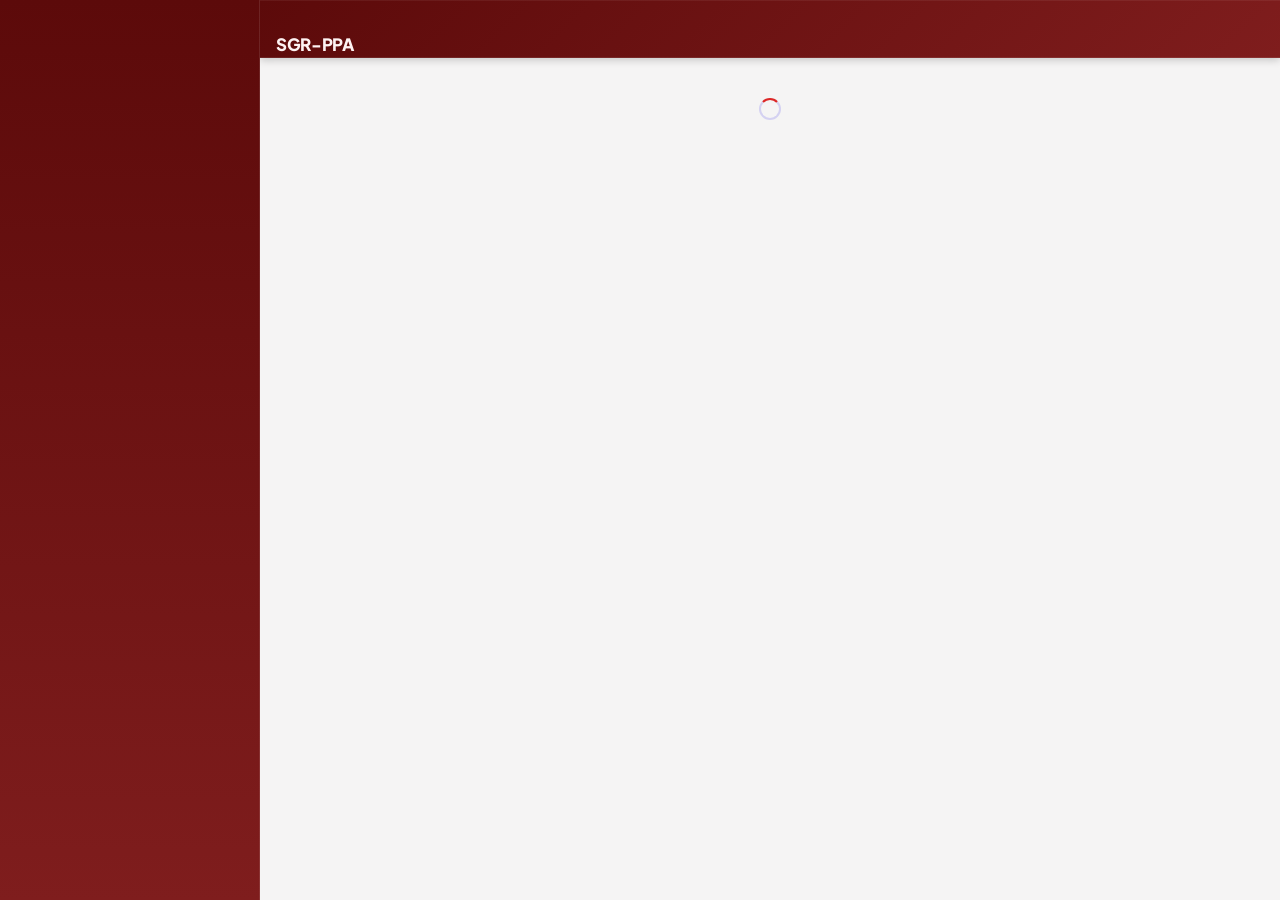
<file: Main/index.html>
<!DOCTYPE html>
<html lang="es">
<head>
  <meta charset="UTF-8" />
  <meta name="viewport" content="width=device-width, initial-scale=1.0, viewport-fit=cover" />
  <meta name="theme-color" content="#5C0A0A" />
  <meta name="mobile-web-app-capable" content="yes" />
  <meta name="apple-mobile-web-app-capable" content="yes" />
  <meta name="apple-mobile-web-app-status-bar-style" content="black-translucent" />
  <meta name="apple-mobile-web-app-title" content="SGR-PPA" />
  <title>SGR-PPA</title>

  <link rel="manifest" href="manifest.json" />
  <link rel="apple-touch-icon" href="icons/icon-192.png" />

  <!-- Fuente -->
  <link rel="preconnect" href="https://fonts.googleapis.com" />
  <link rel="preconnect" href="https://fonts.gstatic.com" crossorigin />

  <!-- Sistema de diseño propio -->
  <link rel="stylesheet" href="css/app.css" />
</head>
<body>

  <div id="app">

    <!-- Sidebar — visible solo en escritorio (≥1024px) -->
    <aside id="app-sidebar"></aside>

    <!-- Shell: header + main + nav (móvil) -->
    <div class="app-content">
      <header id="app-header">
        <h1 id="page-title">SGR-PPA</h1>
        <div class="header-action" id="header-action"></div>
      </header>

      <main id="app-main">
        <div class="empty-state">
          <div class="spinner"></div>
        </div>
      </main>

      <nav id="app-nav" class="nav-safe-bottom"></nav>
    </div>

  </div>

  <!-- Toast container -->
  <div id="toast-container"></div>

  <script type="module" src="js/app.js"></script>
</body>
</html>
</file>
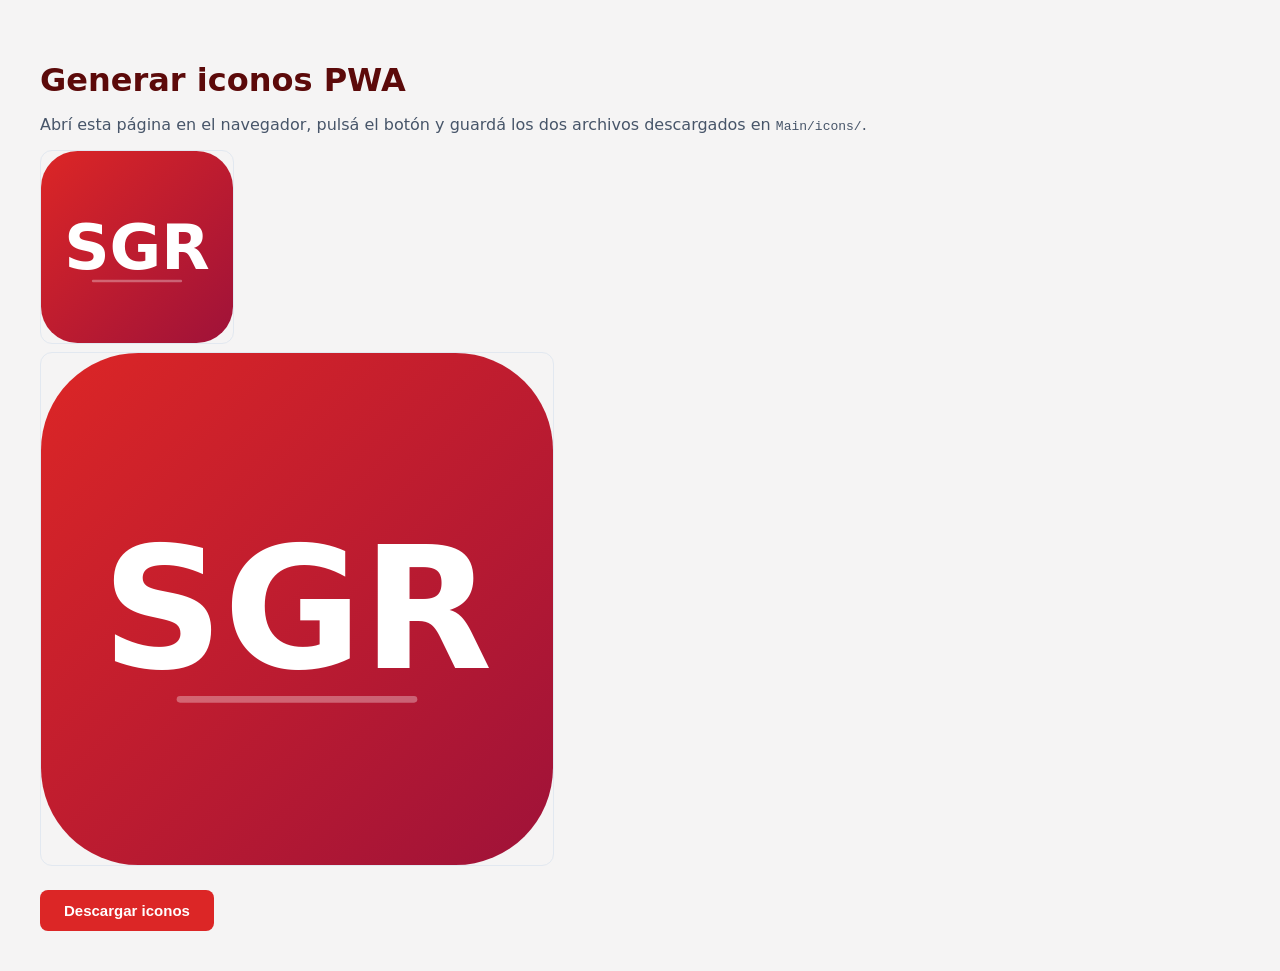
<file: Main/icons/generate.html>
<!DOCTYPE html>
<html lang="es">
<head>
  <meta charset="UTF-8">
  <title>Generar iconos PWA — SGR-PPA</title>
  <style>
    body { font-family: system-ui, sans-serif; padding: 32px; background: #f5f4f4; }
    h1 { color: #5C0A0A; margin-bottom: 8px; }
    p { color: #475569; margin-bottom: 16px; }
    canvas { display: block; border-radius: 12px; margin: 8px 0; border: 1px solid #e2e8f0; }
    button {
      background: #DC2626; color: white; border: none; padding: 12px 24px;
      border-radius: 8px; cursor: pointer; font-size: 15px; font-weight: 600;
      margin-top: 16px;
    }
  </style>
</head>
<body>
  <h1>Generar iconos PWA</h1>
  <p>Abrí esta página en el navegador, pulsá el botón y guardá los dos archivos descargados en <code>Main/icons/</code>.</p>
  <canvas id="c192" width="192" height="192"></canvas>
  <canvas id="c512" width="512" height="512"></canvas>
  <button onclick="generateAll()">Descargar iconos</button>

  <script>
    function drawIcon(canvas) {
      const s   = canvas.width;
      const ctx = canvas.getContext('2d');
      const r   = s * 0.19;

      // Fondo con bordes redondeados
      const grad = ctx.createLinearGradient(0, 0, s, s);
      grad.addColorStop(0, '#DC2626');
      grad.addColorStop(1, '#9F1239');
      ctx.fillStyle = grad;
      ctx.beginPath();
      ctx.roundRect(0, 0, s, s, r);
      ctx.fill();

      // Texto
      ctx.fillStyle = 'white';
      ctx.textAlign = 'center';
      ctx.textBaseline = 'middle';
      ctx.font = `800 ${Math.round(s * 0.33)}px system-ui, sans-serif`;
      ctx.fillText('SGR', s / 2, s / 2 + s * 0.03);

      // Línea decorativa
      const lw = s * 0.47;
      const lh = s * 0.013;
      const ly = s * 0.67;
      ctx.fillStyle = 'rgba(255,255,255,0.32)';
      ctx.beginPath();
      ctx.roundRect((s - lw) / 2, ly, lw, lh, lh / 2);
      ctx.fill();
    }

    function download(canvas, filename) {
      const a = document.createElement('a');
      a.download = filename;
      a.href = canvas.toDataURL('image/png');
      a.click();
    }

    function generateAll() {
      drawIcon(document.getElementById('c192'));
      drawIcon(document.getElementById('c512'));
      setTimeout(() => {
        download(document.getElementById('c192'), 'icon-192.png');
        setTimeout(() => download(document.getElementById('c512'), 'icon-512.png'), 300);
      }, 100);
    }

    // Preview al cargar
    drawIcon(document.getElementById('c192'));
    drawIcon(document.getElementById('c512'));
  </script>
</body>
</html>
</file>
<file: Main/css/app.css>
/* =============================================================
   SGR-PPA — Sistema de diseño v2 · Enterprise SaaS
   Tipografía: Plus Jakarta Sans
   Estilo: Enterprise SaaS Mobile — Indigo/Violet, colored shadows
   ============================================================= */

@import url('https://fonts.googleapis.com/css2?family=Plus+Jakarta+Sans:ital,wght@0,300;0,400;0,500;0,600;0,700;0,800&display=swap');

/* ── Tokens ─────────────────────────────────────────────────── */
:root {
  /* Tipografía */
  --font:           'Plus Jakarta Sans', system-ui, sans-serif;
  --text-xs:        0.6875rem;   /* 11px */
  --text-sm:        0.8125rem;   /* 13px */
  --text-base:      0.9375rem;   /* 15px */
  --text-lg:        1.0625rem;   /* 17px */
  --text-xl:        1.25rem;     /* 20px */
  --text-2xl:       1.5rem;      /* 24px */
  --text-3xl:       1.875rem;    /* 30px */
  --weight-light:   300;
  --weight-regular: 400;
  --weight-medium:  500;
  --weight-semi:    600;
  --weight-bold:    700;
  --weight-xbold:   800;
  --leading-tight:  1.15;
  --leading-snug:   1.3;
  --leading-base:   1.55;

  /* App chrome (header + nav) — rojo corporativo */
  --chrome-bg:      #5C0A0A;
  --chrome-bg-2:    #7F1D1D;
  --chrome-text:    #FEF2F2;
  --chrome-muted:   rgba(254,242,242,0.55);
  --chrome-border:  rgba(255,255,255,0.1);
  --chrome-surface: rgba(255,255,255,0.08);

  /* Contenido */
  --bg:             #F5F4F4;
  --surface:        #FFFFFF;
  --surface-2:      #F8FAFC;
  --border:         rgba(15,23,42,0.07);
  --border-strong:  #E2E8F0;

  /* Texto */
  --text-primary:   #0F172A;
  --text-secondary: #475569;
  --text-tertiary:  #94A3B8;
  --text-inverse:   #FFFFFF;

  /* Brand rojo corporativo */
  --brand:          #DC2626;
  --brand-2:        #9F1239;
  --brand-dark:     #B91C1C;
  --brand-light:    #FEF2F2;
  --brand-gradient: linear-gradient(135deg, #DC2626 0%, #9F1239 100%);
  --brand-shadow:   rgba(220,38,38,0.22);

  /* ── Estados ── */
  --pendiente-accent:  #F97316;
  --pendiente-bg:      #FFF7ED;
  --pendiente-text:    #9A3412;
  --pendiente-border:  #FED7AA;
  --pendiente-shadow:  rgba(249,115,22,0.14);

  --gestion-accent:    #2563EB;
  --gestion-bg:        #EFF6FF;
  --gestion-text:      #1D4ED8;
  --gestion-border:    #BFDBFE;
  --gestion-shadow:    rgba(37,99,235,0.12);

  --revision-accent:   #9333EA;
  --revision-bg:       #FAF5FF;
  --revision-text:     #7E22CE;
  --revision-border:   #E9D5FF;
  --revision-shadow:   rgba(147,51,234,0.14);

  --rescatada-accent:  #059669;
  --rescatada-bg:      #ECFDF5;
  --rescatada-text:    #065F46;
  --rescatada-border:  #A7F3D0;
  --rescatada-shadow:  rgba(5,150,105,0.14);

  --cerrada-accent:    #64748B;
  --cerrada-bg:        #F8FAFC;
  --cerrada-text:      #334155;
  --cerrada-border:    #E2E8F0;
  --cerrada-shadow:    rgba(100,116,139,0.1);

  /* Semánticos */
  --success:        #059669;
  --warning:        #F97316;
  --danger:         #DC2626;
  --danger-bg:      #FEF2F2;
  --danger-text:    #991B1B;
  --danger-border:  #FECACA;

  /* Espaciado (base 4px) */
  --s1: 4px;  --s2: 8px;   --s3: 12px;  --s4: 16px;
  --s5: 20px; --s6: 24px;  --s8: 32px;  --s10: 40px;

  /* Radios */
  --r-xs:   4px;
  --r-sm:   8px;
  --r-md:   12px;
  --r-lg:   16px;
  --r-xl:   24px;
  --r-full: 999px;

  /* Sombras */
  --shadow-xs:   0 1px 2px rgba(15,23,42,0.04);
  --shadow-sm:   0 1px 3px rgba(15,23,42,0.06), 0 1px 2px rgba(15,23,42,0.04);
  --shadow-md:   0 4px 16px rgba(15,23,42,0.08), 0 1px 4px rgba(15,23,42,0.04);
  --shadow-lg:   0 12px 32px rgba(15,23,42,0.12), 0 2px 8px rgba(15,23,42,0.06);
  --shadow-xl:   0 24px 48px rgba(15,23,42,0.16);
  --shadow-brand: 0 8px 24px var(--brand-shadow);

  /* Transiciones */
  --t-fast: 120ms ease;
  --t-base: 180ms ease;
  --t-slow: 280ms cubic-bezier(0.16, 1, 0.3, 1);
}

/* ── Reset ────────────────────────────────────────────────── */
*, *::before, *::after { box-sizing: border-box; margin: 0; padding: 0; }
html { -webkit-tap-highlight-color: transparent; scroll-behavior: smooth; }

body {
  font-family: var(--font);
  font-size: var(--text-base);
  line-height: var(--leading-base);
  color: var(--text-primary);
  background: var(--bg);
  -webkit-font-smoothing: antialiased;
  -moz-osx-font-smoothing: grayscale;
}

a { color: inherit; text-decoration: none; }
button { font-family: var(--font); cursor: pointer; }

/* ── Filtros de estado (píldoras horizontales) ────────────── */
.pill-filter {
  display: inline-flex;
  align-items: center;
  white-space: nowrap;
  padding: 6px 14px;
  border-radius: var(--r-full);
  font-size: var(--text-xs);
  font-weight: var(--weight-semi);
  border: 1.5px solid var(--border-strong);
  background: var(--surface);
  color: var(--text-secondary);
  cursor: pointer;
  transition: all var(--t-fast);
  -webkit-user-select: none;
  user-select: none;
}

.pill-filter:active { transform: scale(0.96); }

.pill-filter.pill-active {
  background: var(--brand-gradient);
  color: #fff;
  border-color: transparent;
  box-shadow: 0 2px 8px var(--brand-shadow);
}

/* ── Safe area iOS ────────────────────────────────────────── */
.nav-safe-bottom { padding-bottom: env(safe-area-inset-bottom, 0px); }
.touch-min { min-height: 44px; min-width: 44px; }

/* ── Transición de vista ──────────────────────────────────── */
#app-main { transition: opacity var(--t-fast); }
#app-main.loading { opacity: 0.45; pointer-events: none; }


/* =============================================================
   APP SHELL
   ============================================================= */

#app-header {
  background: linear-gradient(135deg, var(--chrome-bg) 0%, var(--chrome-bg-2) 100%);
  border-bottom: 1px solid var(--chrome-border);
  display: flex;
  align-items: flex-end;
  gap: var(--s3);
  padding: 0 var(--s4);
  padding-top: env(safe-area-inset-top, 0px);
  height: calc(58px + env(safe-area-inset-top, 0px));
  flex-shrink: 0;
  position: sticky;
  top: 0;
  z-index: 20;
  box-shadow: 0 1px 0 rgba(255,255,255,0.06) inset, 0 2px 8px rgba(0,0,0,0.2);
}

/* Badge de notificaciones en header */
.header-badge {
  min-width: 18px;
  height: 18px;
  border-radius: var(--r-full);
  background: var(--warning);
  color: #fff;
  font-size: 10px;
  font-weight: var(--weight-bold);
  display: flex;
  align-items: center;
  justify-content: center;
  padding: 0 4px;
}

#page-title {
  font-size: var(--text-lg);
  font-weight: var(--weight-xbold);
  color: var(--chrome-text);
  letter-spacing: -0.02em;
  flex: 1;
}

.header-action {
  display: flex;
  align-items: center;
  gap: var(--s2);
}

.header-icon-btn {
  width: 36px;
  height: 36px;
  border-radius: var(--r-sm);
  background: var(--chrome-surface);
  border: 1px solid var(--chrome-border);
  display: flex;
  align-items: center;
  justify-content: center;
  color: var(--chrome-muted);
  transition: background var(--t-fast), color var(--t-fast);
}

.header-icon-btn:hover { background: rgba(255,255,255,0.14); color: var(--chrome-text); }

/* Badge ! en cards de expediente con notificación nueva */
.card-notif-dot {
  display: inline-flex;
  align-items: center;
  justify-content: center;
  width: 15px;
  height: 15px;
  border-radius: 50%;
  background: #ef4444;
  color: white;
  font-size: 9px;
  font-weight: 800;
  vertical-align: middle;
  margin-left: 5px;
  flex-shrink: 0;
}

/* Badge de notificaciones sobre el botón de campana */
.notif-btn {
  position: relative;
}
.notif-badge {
  position: absolute;
  top: -4px;
  right: -4px;
  min-width: 16px;
  height: 16px;
  border-radius: 8px;
  background: #ef4444;
  color: white;
  font-size: 9px;
  font-weight: 700;
  display: flex;
  align-items: center;
  justify-content: center;
  padding: 0 3px;
  border: 1.5px solid var(--chrome-bg);
  pointer-events: none;
}


/* =============================================================
   NAVEGACIÓN INFERIOR — Pill activo con gradiente
   ============================================================= */

#app-nav {
  background: linear-gradient(135deg, var(--chrome-bg) 0%, var(--chrome-bg-2) 100%);
  border-top: 1px solid var(--chrome-border);
  box-shadow: 0 -1px 0 rgba(255,255,255,0.06) inset;
}

#app-nav .nav-inner {
  display: flex;
  align-items: center;
  justify-content: space-around;
  height: 58px;
  padding: 0 var(--s2);
}

#app-nav .nav-item {
  display: flex;
  flex-direction: column;
  align-items: center;
  justify-content: center;
  gap: 3px;
  padding: 6px var(--s3);
  min-height: 44px;
  min-width: 44px;
  border-radius: var(--r-lg);
  color: var(--chrome-muted);
  transition: color var(--t-base), background var(--t-base);
  position: relative;
}

#app-nav .nav-item.active {
  background: rgba(255,255,255,0.12);
  color: #FFFFFF;
  box-shadow: 0 1px 0 rgba(255,255,255,0.1) inset;
}

#app-nav .nav-icon { width: 22px; height: 22px; transition: color var(--t-base); }
#app-nav .nav-label {
  font-size: 10px;
  font-weight: var(--weight-semi);
  line-height: 1;
  letter-spacing: 0.01em;
}


/* =============================================================
   BADGES DE ESTADO
   ============================================================= */

.badge {
  display: inline-flex;
  align-items: center;
  gap: 5px;
  padding: 4px 10px;
  border-radius: var(--r-full);
  font-size: var(--text-xs);
  font-weight: var(--weight-semi);
  letter-spacing: 0.01em;
  white-space: nowrap;
  border: 1px solid transparent;
}

.badge::before {
  content: '';
  width: 6px;
  height: 6px;
  border-radius: 50%;
  flex-shrink: 0;
  background: currentColor;
  opacity: 0.8;
}

.badge-pendiente {
  background: var(--pendiente-bg);
  color: var(--pendiente-text);
  border-color: var(--pendiente-border);
}
.badge-pendiente::before { background: var(--pendiente-accent); opacity: 1; }

.badge-en_gestion {
  background: var(--gestion-bg);
  color: var(--gestion-text);
  border-color: var(--gestion-border);
}
.badge-en_gestion::before { background: var(--gestion-accent); opacity: 1; }

.badge-pendiente_revision {
  background: var(--revision-bg);
  color: var(--revision-text);
  border-color: var(--revision-border);
}
.badge-pendiente_revision::before { background: var(--revision-accent); opacity: 1; }

.badge-rescatada {
  background: var(--rescatada-bg);
  color: var(--rescatada-text);
  border-color: var(--rescatada-border);
}
.badge-rescatada::before { background: var(--rescatada-accent); opacity: 1; }

.badge-cerrada {
  background: var(--cerrada-bg);
  color: var(--cerrada-text);
  border-color: var(--cerrada-border);
}
.badge-cerrada::before { background: var(--cerrada-accent); opacity: 1; }


/* =============================================================
   TARJETA DE EXPEDIENTE — Colored shadow por estado
   ============================================================= */

.card {
  background: var(--surface);
  border-radius: var(--r-lg);
  border: 1px solid var(--border-strong);
  overflow: hidden;
  transition: box-shadow var(--t-base), transform var(--t-base);
}

.card:active { transform: scale(0.985); }

.card-expediente {
  display: flex;
  align-items: stretch;
}

/* Borde izquierdo de estado */
.card-accent {
  width: 4px;
  flex-shrink: 0;
  border-radius: var(--r-lg) 0 0 var(--r-lg);
}

.card-expediente.estado-pendiente {
  box-shadow: var(--shadow-sm), 0 4px 16px var(--pendiente-shadow);
}
.card-expediente.estado-pendiente .card-accent { background: var(--pendiente-accent); }

.card-expediente.estado-en_gestion {
  box-shadow: var(--shadow-sm), 0 4px 16px var(--gestion-shadow);
}
.card-expediente.estado-en_gestion .card-accent { background: var(--gestion-accent); }

.card-expediente.estado-pendiente_revision {
  box-shadow: var(--shadow-sm), 0 4px 16px var(--revision-shadow);
}
.card-expediente.estado-pendiente_revision .card-accent { background: var(--revision-accent); }

.card-expediente.estado-rescatada {
  box-shadow: var(--shadow-sm), 0 4px 16px var(--rescatada-shadow);
}
.card-expediente.estado-rescatada .card-accent { background: var(--rescatada-accent); }

.card-expediente.estado-cerrada {
  box-shadow: var(--shadow-xs), 0 2px 8px var(--cerrada-shadow);
  opacity: 0.85;
}
.card-expediente.estado-cerrada .card-accent { background: var(--cerrada-accent); }

.card-body {
  padding: var(--s3) var(--s4);
  flex: 1;
  min-width: 0;
}

.card-num {
  font-size: var(--text-xs);
  color: var(--text-tertiary);
  font-weight: var(--weight-semi);
  letter-spacing: 0.05em;
  text-transform: uppercase;
  margin-bottom: 2px;
}

.card-title {
  font-size: var(--text-sm);
  font-weight: var(--weight-bold);
  color: var(--text-primary);
  white-space: nowrap;
  overflow: hidden;
  text-overflow: ellipsis;
  margin-bottom: 3px;
  letter-spacing: -0.01em;
}

.card-motivo {
  font-size: var(--text-xs);
  color: var(--text-secondary);
  white-space: nowrap;
  overflow: hidden;
  text-overflow: ellipsis;
  margin-bottom: var(--s2);
  line-height: 1.4;
}

.card-footer {
  display: flex;
  align-items: center;
  justify-content: space-between;
  gap: var(--s2);
}

.card-meta {
  font-size: var(--text-xs);
  color: var(--text-tertiary);
  font-weight: var(--weight-medium);
}

.card-chevron {
  color: var(--text-tertiary);
  flex-shrink: 0;
  align-self: center;
  margin-right: var(--s3);
  transition: transform var(--t-fast);
}

.card-expediente:active .card-chevron { transform: translateX(2px); }


/* =============================================================
   BOTONES — Gradient primary, pill shape
   ============================================================= */

.btn {
  display: inline-flex;
  align-items: center;
  justify-content: center;
  gap: var(--s2);
  padding: 0 var(--s5);
  height: 48px;
  border-radius: var(--r-full);
  font-family: var(--font);
  font-size: var(--text-sm);
  font-weight: var(--weight-semi);
  letter-spacing: 0.01em;
  line-height: 1;
  border: none;
  cursor: pointer;
  white-space: nowrap;
  transition: all var(--t-fast);
  -webkit-user-select: none;
  user-select: none;
  position: relative;
  overflow: hidden;
}

.btn:active { transform: scale(0.97); }
.btn:disabled { opacity: 0.4; pointer-events: none; }
.btn svg { width: 18px; height: 18px; flex-shrink: 0; }

/* Primario — gradiente indigo→violet */
.btn-primary {
  background: var(--brand-gradient);
  color: #FFFFFF;
  box-shadow: 0 4px 14px var(--brand-shadow);
}
.btn-primary:hover { box-shadow: 0 6px 20px var(--brand-shadow); filter: brightness(1.06); }
.btn-primary:active { box-shadow: 0 2px 8px var(--brand-shadow); }

/* Secundario */
.btn-secondary {
  background: var(--surface);
  color: var(--text-primary);
  border: 1.5px solid var(--border-strong);
  box-shadow: var(--shadow-xs);
}
.btn-secondary:hover { background: var(--surface-2); border-color: #CBD5E1; }

/* Destructivo */
.btn-danger {
  background: var(--danger-bg);
  color: var(--danger-text);
  border: 1.5px solid var(--danger-border);
}
.btn-danger:hover { background: #FEE2E2; }

/* Ghost */
.btn-ghost {
  background: transparent;
  color: var(--text-secondary);
  height: 40px;
}
.btn-ghost:hover { background: var(--bg); }

/* Brand ghost — para acciones secundarias en zona oscura */
.btn-ghost-light {
  background: rgba(255,255,255,0.1);
  color: var(--chrome-text);
  border: 1px solid var(--chrome-border);
}
.btn-ghost-light:hover { background: rgba(255,255,255,0.18); }

/* Tamaños */
.btn-sm  { height: 36px; padding: 0 var(--s4); font-size: var(--text-xs); border-radius: var(--r-lg); }
.btn-lg  { height: 54px; padding: 0 var(--s8); font-size: var(--text-base); }
.btn-block { width: 100%; }
.btn-sm svg { width: 15px; height: 15px; }


/* =============================================================
   FORMULARIOS
   ============================================================= */

.form-group { display: flex; flex-direction: column; gap: 6px; }

.form-label {
  font-size: var(--text-xs);
  font-weight: var(--weight-semi);
  color: var(--text-secondary);
  letter-spacing: 0.04em;
  text-transform: uppercase;
}

.form-hint  { font-size: var(--text-xs); color: var(--text-tertiary); }
.form-error { font-size: var(--text-xs); color: var(--danger); font-weight: var(--weight-medium); }

.input, .select, .textarea {
  width: 100%;
  background: var(--surface);
  border: 1.5px solid var(--border-strong);
  border-radius: var(--r-md);
  font-family: var(--font);
  font-size: var(--text-base);
  color: var(--text-primary);
  transition: border-color var(--t-fast), box-shadow var(--t-fast);
  outline: none;
  -webkit-appearance: none;
  appearance: none;
}

.input, .select { height: 48px; padding: 0 var(--s4); }

.select {
  background-image: url("data:image/svg+xml,%3Csvg xmlns='http://www.w3.org/2000/svg' width='16' height='16' viewBox='0 0 24 24' fill='none' stroke='%2394A3B8' stroke-width='2.5' stroke-linecap='round' stroke-linejoin='round'%3E%3Cpolyline points='6 9 12 15 18 9'%3E%3C/polyline%3E%3C/svg%3E");
  background-repeat: no-repeat;
  background-position: right var(--s3) center;
  padding-right: var(--s8);
  cursor: pointer;
}

.textarea { padding: var(--s3) var(--s4); min-height: 100px; resize: vertical; line-height: var(--leading-base); }

.input:focus, .select:focus, .textarea:focus {
  border-color: var(--brand);
  box-shadow: 0 0 0 3px rgba(79,70,229,0.12);
}

.input.error, .select.error, .textarea.error { border-color: var(--danger); }
.input.error:focus, .textarea.error:focus {
  box-shadow: 0 0 0 3px rgba(220,38,38,0.1);
}

.input::placeholder, .textarea::placeholder { color: var(--text-tertiary); }


/* =============================================================
   BURBUJAS DE COMENTARIO
   ============================================================= */

.chat-thread { display: flex; flex-direction: column; gap: var(--s3); padding: var(--s4); }

.bubble-wrap { display: flex; flex-direction: column; max-width: 82%; }
.bubble-wrap.own   { align-self: flex-end; align-items: flex-end; }
.bubble-wrap.other { align-self: flex-start; align-items: flex-start; }

.bubble-author {
  font-size: var(--text-xs);
  font-weight: var(--weight-semi);
  color: var(--text-tertiary);
  margin-bottom: 4px;
  padding: 0 var(--s2);
  letter-spacing: 0.01em;
}

.bubble {
  padding: var(--s2) var(--s3);
  border-radius: var(--r-lg);
  font-size: var(--text-sm);
  line-height: var(--leading-snug);
  max-width: 100%;
}

.bubble.own {
  background: var(--brand-gradient);
  color: #FFFFFF;
  border-bottom-right-radius: var(--r-xs);
  box-shadow: 0 2px 8px var(--brand-shadow);
}

.bubble.other {
  background: var(--surface);
  color: var(--text-primary);
  border: 1.5px solid var(--border-strong);
  border-bottom-left-radius: var(--r-xs);
  box-shadow: var(--shadow-xs);
}

.bubble-time {
  font-size: 10px;
  color: var(--text-tertiary);
  margin-top: 4px;
  padding: 0 var(--s2);
}

.bubble-images {
  display: grid;
  grid-template-columns: repeat(3, 1fr);
  gap: 3px;
  margin-top: 6px;
  border-radius: var(--r-md);
  overflow: hidden;
  max-width: 200px;
}

.bubble-images img {
  width: 100%;
  aspect-ratio: 1;
  object-fit: cover;
  cursor: pointer;
  transition: opacity var(--t-fast);
}

.bubble-images img:hover { opacity: 0.85; }

/* Burbuja de cierre "No Recuperable" */
.bubble-wrap.rechazo {
  align-self: stretch;
  max-width: 100%;
  align-items: stretch;
}
.bubble-wrap.rechazo .bubble-author {
  color: var(--danger);
  font-weight: var(--weight-bold);
}
.bubble.rechazo {
  background: var(--danger-bg);
  border: 1.5px solid var(--danger-border);
  color: var(--danger-text);
  border-radius: var(--r-md);
}


/* =============================================================
   ESTADO VACÍO
   ============================================================= */

.empty-state {
  display: flex;
  flex-direction: column;
  align-items: center;
  justify-content: center;
  padding: var(--s10) var(--s6);
  text-align: center;
  gap: var(--s4);
}

.empty-icon {
  width: 56px;
  height: 56px;
  border-radius: var(--r-xl);
  background: var(--brand-light);
  display: flex;
  align-items: center;
  justify-content: center;
  color: var(--brand);
  box-shadow: 0 0 0 8px rgba(79,70,229,0.06);
}

.empty-title {
  font-size: var(--text-xl);
  font-weight: var(--weight-xbold);
  color: var(--text-primary);
  letter-spacing: -0.02em;
}

.empty-body {
  font-size: var(--text-sm);
  color: var(--text-secondary);
  line-height: var(--leading-base);
  max-width: 240px;
}


/* =============================================================
   ESQUELETO DE CARGA
   ============================================================= */

@keyframes shimmer {
  0%   { background-position: -600px 0; }
  100% { background-position: 600px 0; }
}

.skeleton {
  background: linear-gradient(90deg, #E8ECF4 25%, #F1F4FA 50%, #E8ECF4 75%);
  background-size: 1200px 100%;
  animation: shimmer 1.6s infinite ease-in-out;
  border-radius: var(--r-sm);
}

.skeleton-text   { height: 13px; border-radius: var(--r-full); }
.skeleton-card   { height: 88px; border-radius: var(--r-lg); }
.skeleton-badge  { height: 22px; width: 88px; border-radius: var(--r-full); }
.skeleton-avatar { border-radius: 50%; }


/* =============================================================
   TOAST / AVISO
   ============================================================= */

#toast-container {
  position: fixed;
  bottom: calc(70px + env(safe-area-inset-bottom, 0px) + var(--s3));
  left: 50%;
  transform: translateX(-50%);
  z-index: 100;
  display: flex;
  flex-direction: column;
  gap: var(--s2);
  align-items: center;
  pointer-events: none;
  width: calc(100% - var(--s8));
  max-width: 412px;
}

.toast {
  display: flex;
  align-items: center;
  gap: var(--s3);
  padding: var(--s3) var(--s4);
  border-radius: var(--r-lg);
  font-size: var(--text-sm);
  font-weight: var(--weight-medium);
  box-shadow: var(--shadow-xl);
  pointer-events: auto;
  width: 100%;
  animation: toast-in 280ms cubic-bezier(0.16,1,0.3,1) forwards;
  border: 1px solid rgba(255,255,255,0.08);
}

.toast.hiding { animation: toast-out 200ms ease forwards; }

@keyframes toast-in  { from { opacity: 0; transform: translateY(12px) scale(0.96); } to { opacity: 1; transform: translateY(0) scale(1); } }
@keyframes toast-out { from { opacity: 1; transform: translateY(0) scale(1); }       to { opacity: 0; transform: translateY(4px) scale(0.97); } }

.toast-success { background: #022C22; color: #ECFDF5; }
.toast-error   { background: #450A0A; color: #FEF2F2; }
.toast-info    { background: var(--chrome-bg); color: var(--chrome-text); }
.toast-icon    { width: 18px; height: 18px; flex-shrink: 0; }


/* =============================================================
   SECCIONES Y LAYOUT
   ============================================================= */

.section-title {
  font-size: var(--text-xs);
  font-weight: var(--weight-semi);
  color: var(--text-tertiary);
  text-transform: uppercase;
  letter-spacing: 0.08em;
  padding: var(--s4) var(--s4) var(--s2);
}

.page-padding { padding: var(--s4); }

.card-list {
  display: flex;
  flex-direction: column;
  gap: var(--s3);
  padding: 0 var(--s4) var(--s4);
}

.divider { height: 1px; background: var(--border-strong); margin: var(--s1) 0; }

/* Contador KPI (dashboard) */
.kpi-card {
  background: var(--surface);
  border-radius: var(--r-lg);
  border: 1px solid var(--border-strong);
  padding: var(--s4);
  box-shadow: var(--shadow-sm);
}

.kpi-value {
  font-size: var(--text-2xl);
  font-weight: var(--weight-xbold);
  color: var(--text-primary);
  letter-spacing: -0.03em;
  line-height: 1;
}

.kpi-label {
  font-size: var(--text-xs);
  color: var(--text-secondary);
  font-weight: var(--weight-medium);
  margin-top: 4px;
}


/* =============================================================
   LIGHTBOX
   ============================================================= */

.lightbox {
  position: fixed; inset: 0;
  background: rgba(0,0,0,0.92);
  z-index: 200;
  display: flex; align-items: center; justify-content: center;
  padding: var(--s4);
  animation: toast-in 200ms ease forwards;
}

.lightbox img {
  max-width: 100%; max-height: 100%;
  object-fit: contain;
  border-radius: var(--r-md);
}

.lightbox-close {
  position: absolute; top: calc(var(--s4) + env(safe-area-inset-top, 0px)); right: var(--s4);
  width: 40px; height: 40px;
  border-radius: var(--r-full);
  background: rgba(255,255,255,0.12);
  border: 1px solid rgba(255,255,255,0.12);
  cursor: pointer;
  display: flex; align-items: center; justify-content: center;
  color: white;
  transition: background var(--t-fast);
}
.lightbox-close:hover { background: rgba(255,255,255,0.2); }


/* =============================================================
   UTILIDADES
   ============================================================= */

.text-truncate { white-space: nowrap; overflow: hidden; text-overflow: ellipsis; }
.sr-only { position: absolute; width: 1px; height: 1px; overflow: hidden; clip: rect(0,0,0,0); white-space: nowrap; }

@keyframes spin { to { transform: rotate(360deg); } }
.spinner {
  width: 22px; height: 22px;
  border: 2.5px solid rgba(79,70,229,0.2);
  border-top-color: var(--brand);
  border-radius: 50%;
  animation: spin 0.65s linear infinite;
}

/* Spinner sobre fondo oscuro */
.spinner-light {
  border-color: rgba(255,255,255,0.2);
  border-top-color: #fff;
}

/* =============================================================
   APP SHELL — base (mobile-first)
   ============================================================= */

#app {
  display: flex;
  flex-direction: column;
  height: 100dvh;
  max-width: 448px;
  margin: 0 auto;
}

.app-content {
  display: flex;
  flex-direction: column;
  flex: 1;
  min-height: 0;
  overflow: hidden;
}

#app-main {
  flex: 1;
  overflow-y: auto;
}

#app-sidebar { display: none; }


/* =============================================================
   DESKTOP LAYOUT — ≥ 1024 px
   ============================================================= */

@media (min-width: 1024px) {

  /* Shell row */
  #app {
    flex-direction: row;
    max-width: none;
    margin: 0;
    height: 100vh;
  }

  .app-content { flex: 1; min-width: 0; overflow: hidden; }

  /* Ocultar nav inferior */
  #app-nav { display: none !important; }

  /* Quitar padding-bottom de vistas (era para el nav móvil) */
  #app-main > * { padding-bottom: var(--s8) !important; }

  /* ── Sidebar ────────────────────────────────────────────── */
  #app-sidebar {
    display: flex;
    flex-direction: column;
    width: 260px;
    flex-shrink: 0;
    height: 100vh;
    position: sticky;
    top: 0;
    background: linear-gradient(180deg, var(--chrome-bg) 0%, var(--chrome-bg-2) 100%);
    border-right: 1px solid var(--chrome-border);
    overflow-y: auto;
  }

  /* Logo */
  .sidebar-logo {
    display: flex;
    align-items: center;
    gap: 12px;
    padding: 20px 18px 18px;
    border-bottom: 1px solid var(--chrome-border);
    flex-shrink: 0;
  }

  .sidebar-logo-icon {
    width: 36px; height: 36px;
    border-radius: 10px;
    background: var(--brand-gradient);
    display: flex; align-items: center; justify-content: center;
    font-size: 15px; font-weight: 800; color: white;
    flex-shrink: 0;
    box-shadow: 0 2px 8px var(--brand-shadow);
    letter-spacing: -0.03em;
  }

  .sidebar-logo-title {
    font-size: 13px; font-weight: 700;
    color: var(--chrome-text);
    letter-spacing: 0.04em;
    text-transform: uppercase;
  }

  .sidebar-logo-sub {
    font-size: 10px; color: var(--chrome-muted);
    font-weight: 500; margin-top: 2px;
  }

  /* Nav items */
  .sidebar-nav {
    flex: 1;
    padding: 10px 10px 0;
    display: flex; flex-direction: column; gap: 2px;
  }

  .sidebar-item {
    display: flex; align-items: center; gap: 10px;
    padding: 9px 12px;
    border-radius: 10px;
    color: var(--chrome-muted);
    font-size: 13px; font-weight: 600;
    transition: background var(--t-fast), color var(--t-fast);
    cursor: pointer;
    text-decoration: none;
  }

  .sidebar-item:hover {
    background: rgba(255,255,255,0.08);
    color: var(--chrome-text);
  }

  .sidebar-item.active {
    background: rgba(255,255,255,0.14);
    color: #fff;
    box-shadow: 0 1px 0 rgba(255,255,255,0.08) inset;
  }

  .sidebar-item .nav-icon { width: 18px; height: 18px; transition: none; }

  /* User widget */
  .sidebar-user {
    display: flex; align-items: center; gap: 10px;
    padding: 14px 16px 18px;
    border-top: 1px solid var(--chrome-border);
    flex-shrink: 0;
  }

  .sidebar-user-avatar {
    width: 32px; height: 32px;
    border-radius: 50%;
    background: var(--brand-gradient);
    display: flex; align-items: center; justify-content: center;
    font-size: 11px; font-weight: 700; color: white;
    flex-shrink: 0;
  }

  .sidebar-user-info { min-width: 0; flex: 1; }

  .sidebar-user-name {
    font-size: 12px; font-weight: 600;
    color: var(--chrome-text);
    white-space: nowrap; overflow: hidden; text-overflow: ellipsis;
  }

  .sidebar-user-role {
    font-size: 10px; color: var(--chrome-muted);
    margin-top: 1px; font-weight: 500;
  }

  /* Header: sin safe-area-inset en escritorio */
  #app-header {
    height: 58px;
    padding-top: 0;
  }

}


/* =============================================================
   ANIMACIONES DE VISTA
   ============================================================= */

@keyframes page-enter {
  from { opacity: 0; transform: translateY(7px); }
  to   { opacity: 1; transform: translateY(0); }
}

#app-main.view-entering > *:first-child {
  animation: page-enter 260ms cubic-bezier(0.16, 1, 0.3, 1) both;
}

/* ── Badge pulso (acción pendiente) ────────────────────────── */
@keyframes badge-pulse {
  0%, 100% { box-shadow: 0 0 0 0 rgba(220,38,38,0.4); }
  50%       { box-shadow: 0 0 0 5px rgba(220,38,38,0); }
}
.badge-pulse { animation: badge-pulse 2s ease-in-out infinite; }

/* ── Hover: tarjetas — solo dispositivos con puntero fino ──── */
@media (hover: hover) and (pointer: fine) {
  .card-expediente {
    transition: transform var(--t-base), box-shadow var(--t-base);
  }
  .card-expediente:hover {
    transform: translateY(-2px);
  }
  .card-expediente.estado-pendiente:hover {
    box-shadow: var(--shadow-md), 0 8px 28px var(--pendiente-shadow);
  }
  .card-expediente.estado-en_gestion:hover {
    box-shadow: var(--shadow-md), 0 8px 28px var(--gestion-shadow);
  }
  .card-expediente.estado-pendiente_revision:hover {
    box-shadow: var(--shadow-md), 0 8px 28px var(--revision-shadow);
  }
  .card-expediente.estado-rescatada:hover {
    box-shadow: var(--shadow-md), 0 8px 28px var(--rescatada-shadow);
  }
  .card-expediente.estado-cerrada:hover {
    box-shadow: var(--shadow-md), 0 4px 16px var(--cerrada-shadow);
    opacity: 0.9;
  }
  .card-expediente:hover .card-chevron {
    transform: translateX(3px);
    color: var(--brand);
  }

  /* Botón primario */
  .btn-primary:hover {
    transform: translateY(-1px);
    box-shadow: 0 8px 24px var(--brand-shadow);
  }

  /* Pill de filtro */
  .pill-filter:hover {
    border-color: var(--brand);
    color: var(--brand);
  }

  /* Header icon */
  .header-icon-btn:hover {
    transform: scale(1.08);
  }
}

/* ── Sidebar: ícono de ítem hover ─────────────────────────── */
@media (min-width: 1024px) {
  .sidebar-item .nav-icon {
    transition: transform var(--t-fast);
  }
  .sidebar-item:hover .nav-icon {
    transform: scale(1.12);
  }

  /* Crédito de autoría */
  .sidebar-credit {
    font-size: 9px;
    color: var(--chrome-muted);
    text-align: center;
    padding: 8px 16px 14px;
    opacity: 0.45;
    letter-spacing: 0.05em;
    flex-shrink: 0;
  }
}

@media (prefers-reduced-motion: reduce) {
  *, *::before, *::after { animation-duration: 0.01ms !important; transition-duration: 0.01ms !important; }
}
</file>
